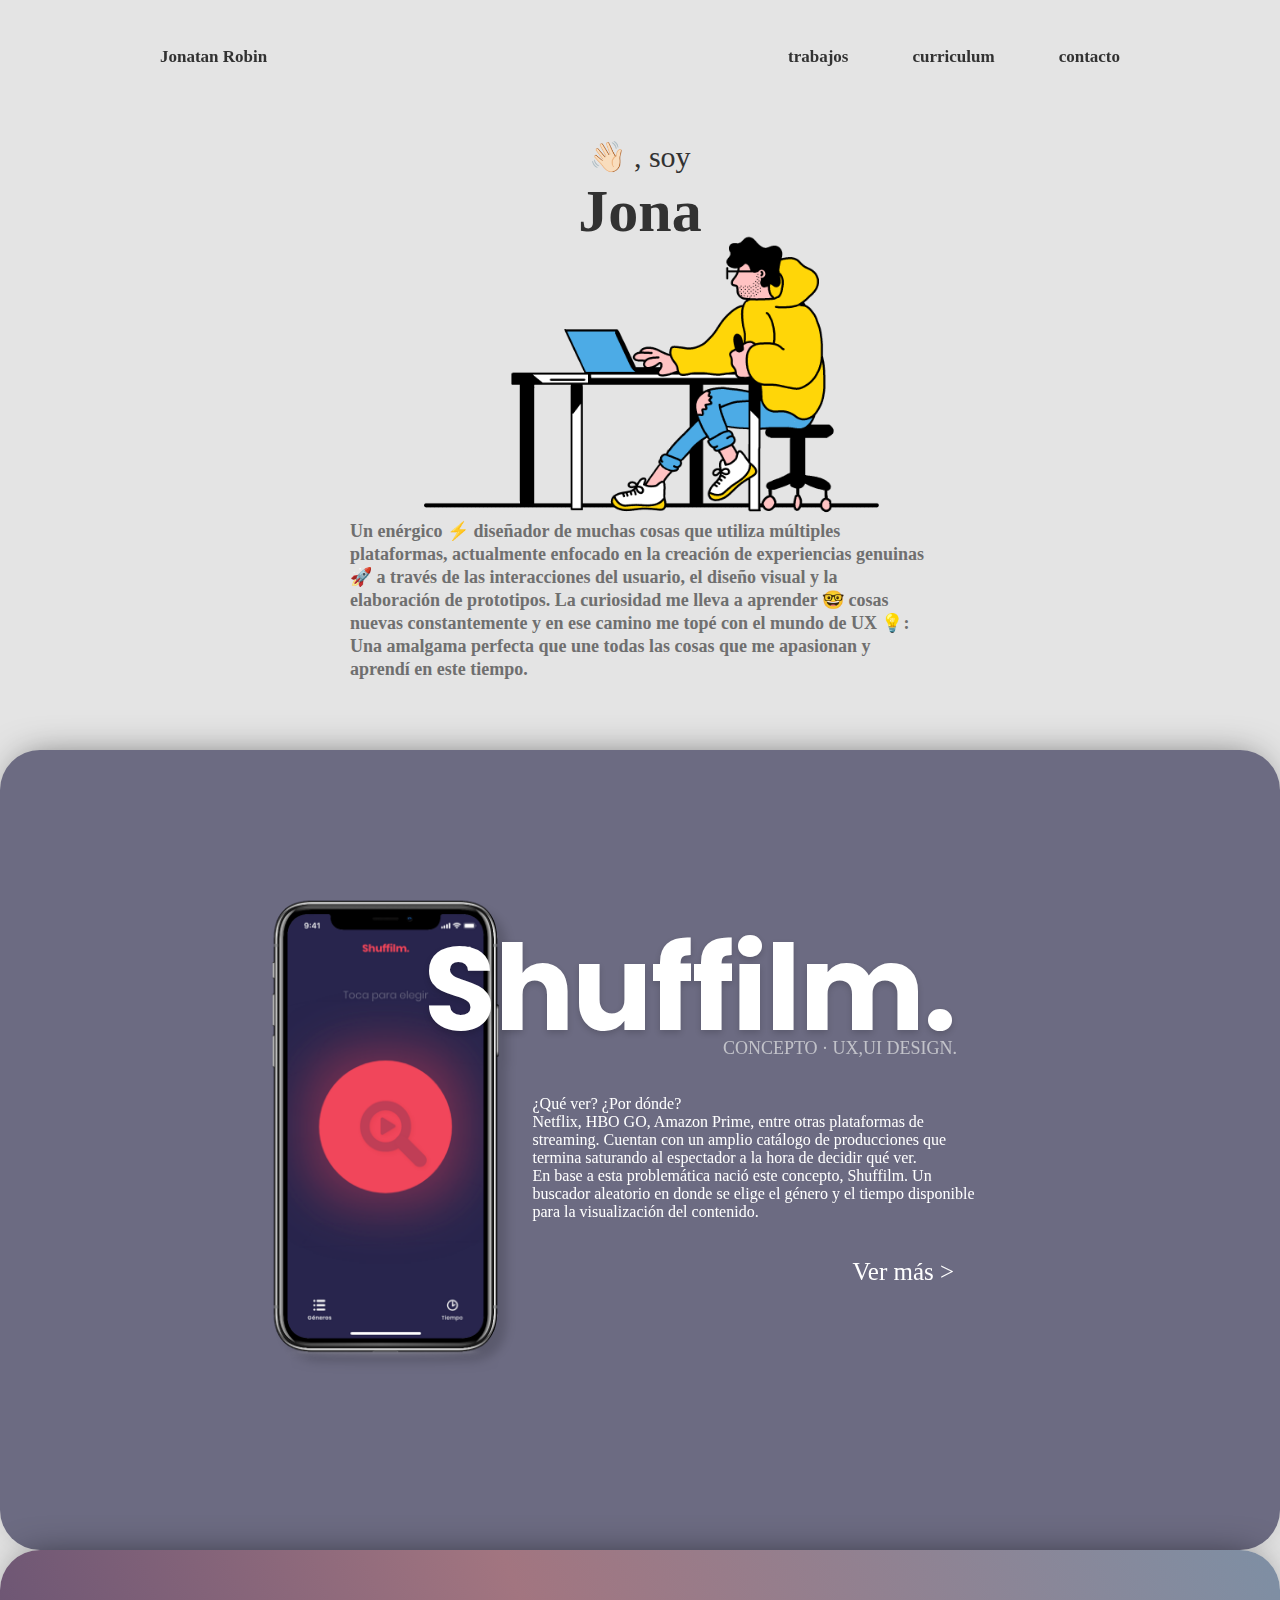
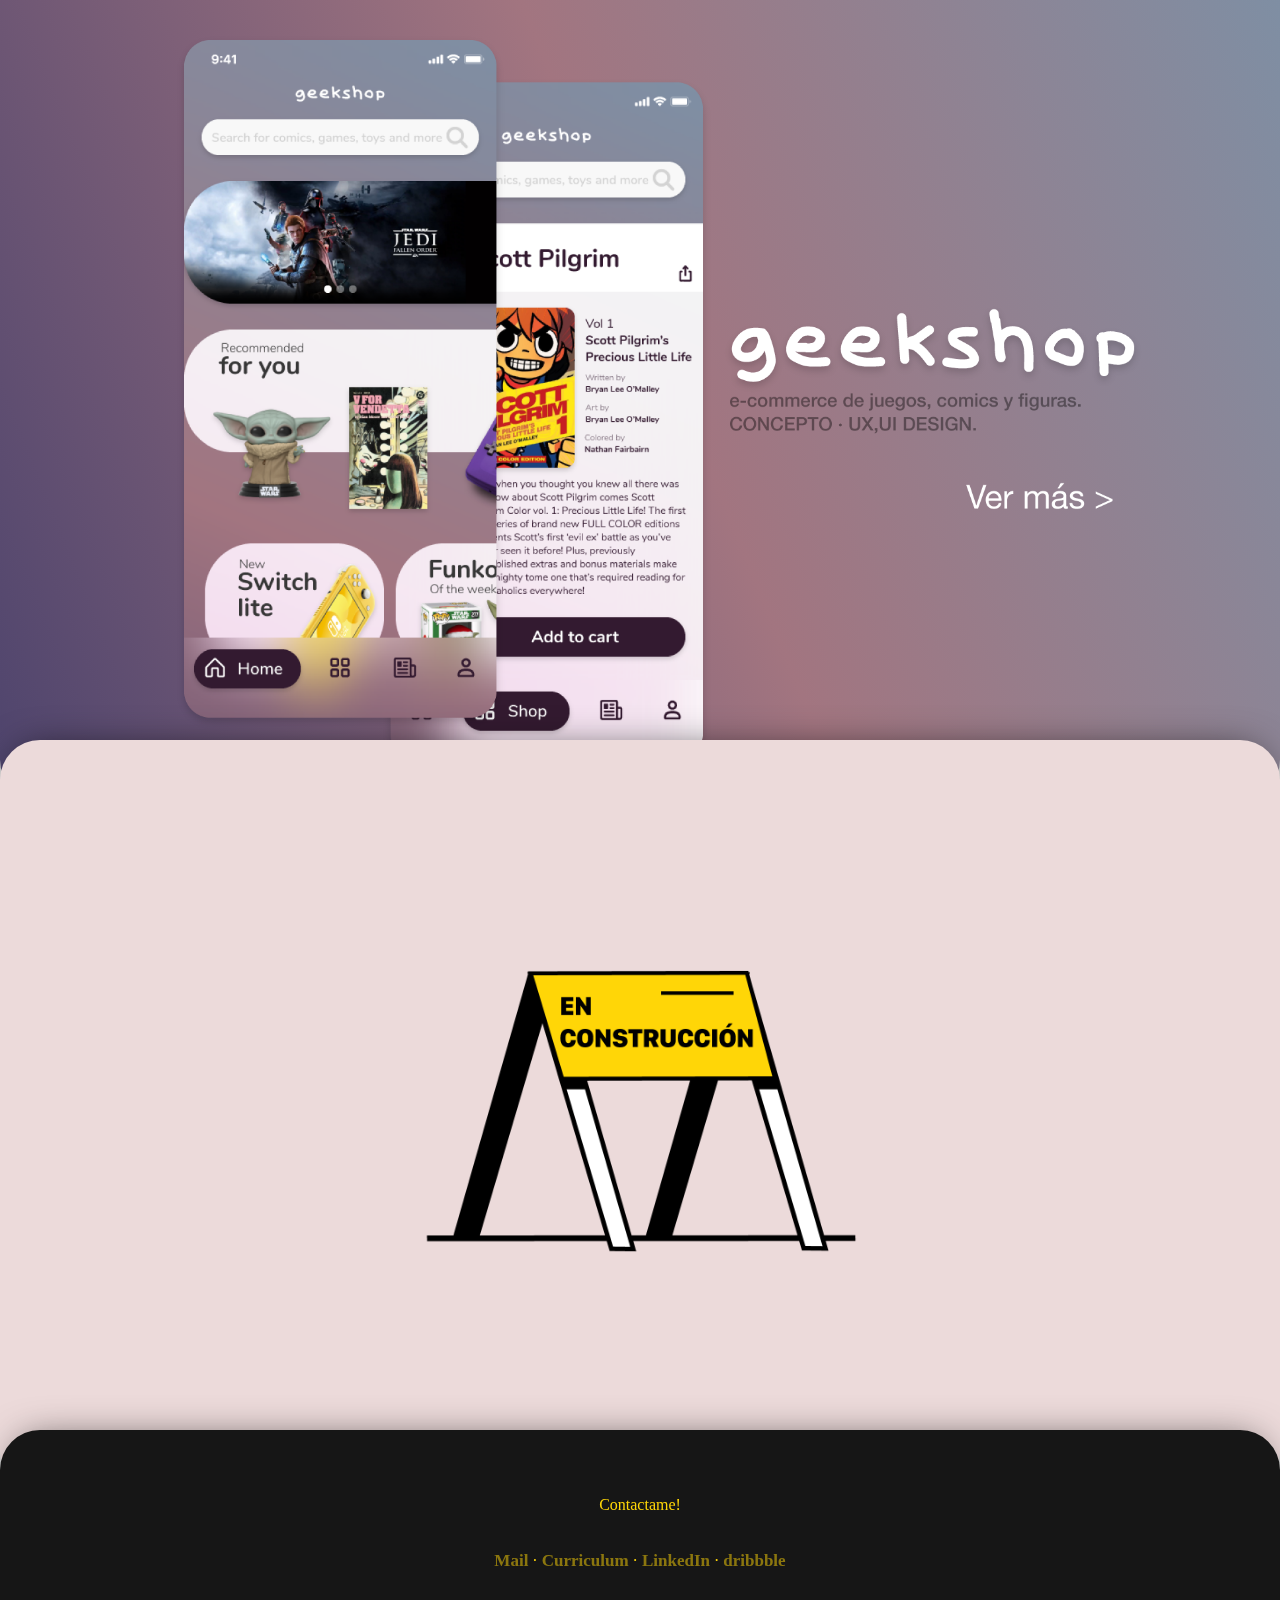
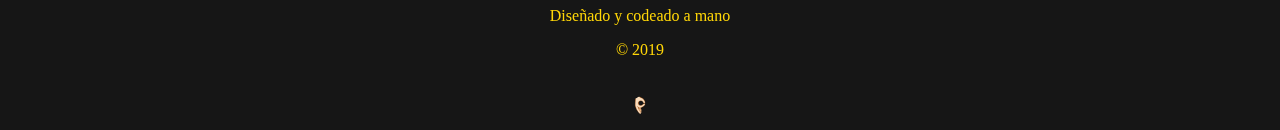
<file: index.html>
<!DOCTYPE html>
<html lang="en">
  <head>
    <meta charset="UTF-8" />
    <meta name="viewport" content="width=device-width, initial-scale=1.0" />
    <meta http-equiv="X-UA-Compatible" content="ie=edge" />
    <link rel="icon" href="img/icon.png" type="image/x-icon" />
    <title>Hola 👋 Soy jona!</title>

  <link rel="stylesheet" href="index.css" @media media="screen and (min-device-width: 600px)"x>

  <link rel="stylesheet" href="mindex.css" @media media="screen and (max-device-width: 600px)"x>
  </head>
  <body>
    <!-----------------header----------------->
    <nav role="navigation" id="principal">
      <div class="name">
        <a href="#">Jonatan Robin</a>
      </div>

    

      <div class="menu">
        <a href="#dos"> trabajos</a>
        <a href="https://jonarobin.github.io/JonatanRobinCVe.pdf">curriculum</a>
        <a href="mailto:jonatan.robin@gmail.com">contacto</a>
      </div>
    </nav>

    <nav class="mnav">

      <div class="wrapper-menu" onclick="myFunction()" >
        <div class="line-menu half start"></div>
        <div class="line-menu">

        </div>
        <div class="line-menu half end"></div>
      </div>

      <div class="mmenu" onclick="myFunction()" >
        <div class="mmenu2">
          <a href="#dos"> trabajos</a>
       
          <a href="https://jonarobin.github.io/JonatanRobinCVe.pdf">curriculum</a>
          
          <a href="mailto:jonatan.robin@gmail.com">contacto</a>
        </div>
      </div>
      </div>

    </nav>
  

    <!-----------------intro----------------->
    <main>
      <div>
        <div id="intro">
          <h3 id="hola">👋🏻 , soy</h3>
          <h3 id="jona">Jona</h3>
          <img id="anima" src="img/anima.gif" alt="" />
          <p id="copy">
            Un enérgico ⚡ diseñador de muchas cosas que utiliza múltiples
            plataformas, actualmente enfocado en la creación de experiencias
            genuinas 🚀 a través de las interacciones del usuario, el diseño
            visual y la elaboración de prototipos. La curiosidad me lleva a
            aprender 🤓 cosas nuevas constantemente y en ese camino me topé con
            el mundo de UX 💡: Una amalgama perfecta que une todas las cosas que
            me apasionan y aprendí en este tiempo.
          </p>
        </div>
      </div>
      <!-----------------shufilms----------------->
      <div class="sticky">
        <div id="dos">
          <h3 id="shuffilm">Shuffilm.</h3>
          <h3 id="con">CONCEPTO · UX,UI DESIGN.</h3>
          <img id="sh" src="img/sh.png" alt="" />
          <p id="shcopy">
            ¿Qué ver? ¿Por dónde? <br> Netflix, HBO GO, Amazon Prime, entre otras plataformas de streaming.
            Cuentan con un amplio catálogo de producciones que termina saturando al espectador a la hora de decidir qué ver.
            <br />
            En base a esta problemática nació este concepto, Shuffilm. Un
            buscador aleatorio en donde se elige el género y el tiempo disponible para la visualización del contenido.
            <br />
            <br />
            <br />
            
            <a id="ver" href="shuffilm.html">Ver más ></a>
       
          </p>
        </div>
      </div>

 <!-----------------geekshop----------------->
 <div class="sticky">



  <div id="geek">

    <div class="mhiden">
   <a href="geekshop.html" id="geeklink">
    <img id="geekimg" src="img/intro.png" alt="" />
  </a>

</div>

<div class="dhiden">
<a href="geekshop.html" id="geeklink">
    <img id="geekimg1" src="img/intro1.png" alt="" />
    <img id="geekimg2" src="img/intro2.png" alt="" />
  </a>
</div>

   
  </div>
</div>
        
      <!-----------------en construccion----------------->
      <div class="sticky">
        <div id="tres">
          <img id="cartel" src="img/cartel.png" alt="" />
        </div>
      </div>
    </main>

    <!-----------------footer----------------->
    <div class="sticky">
    <footer>
      <div id="contacto">
        <p>Contactame!</p>
        <br />
        <a href="mailto:jonatan.robin@gmail.com">Mail</a>
        ·
        <a href="https://jonarobin.github.io/JonatanRobin.pdf">Curriculum</a>
        ·
        <a href="https://www.linkedin.com/in/jonatanrobin/">LinkedIn</a>
        ·
        <a href="https://dribbble.com/jonatanrobin">dribbble</a>
        <br />
        <br />
        <p>Diseñado y codeado a mano</p>

        <p>© 2019</p>
       
      </div>
    </div>
    <div id="background">👌🏻</div>
  
    </footer>
  </body>
  <script>
  var wrapperMenu = document.querySelector('.wrapper-menu');
  var mmenu = document.querySelector('.mmenu');
  var mnav = document.querySelector('.mnav');

wrapperMenu.addEventListener('click', function(){
  wrapperMenu.classList.toggle('open');  
});

mmenu.addEventListener('click', function(){
  wrapperMenu.classList.toggle('open');  
});

function myFunction() {
  
  if (mmenu.style.visibility === "visible") {
    mmenu.style.visibility = "hidden";
    mnav.style.height= "0vh";
  } else {
    mmenu.style.visibility = "visible";
    mnav.style.height= "100vh";
  }
}




  </script>
</html>
</file>
<file: index.css>
/*-----------------global-----------------*/
@import url("https://fonts.googleapis.com/css?family=Poppins:700&display=swap");

* {
  font-family: "Helvetica Neue";
  box-sizing: border-box;
}

body {
  margin: 0;
  background-color: #e4e4e4;
}

/*-----------------header-----------------*/

nav {
  position: fixed;
  width: 100%;
  min-width: 900px;
  background: rgba(228, 228, 228, 0.5);
  backdrop-filter: blur(5px);
  -webkit-backdrop-filter: blur(5px);
}

.mnav {
  display: none;
  z-index: 1;
}

#principal {
  width: 100%;
  height: 100px;
  line-height: 114px;
  display: flex;
  padding: 0 130px;
  justify-content: space-between;
  z-index: 1;
}

#principal a {
  text-decoration: none;
  padding: 30px;
  font: Bold 17px/25px "Helvetica Neue";
  color: #323232;
  opacity: 1;
}

#principal a:hover {
  opacity: 0.5;
}

/*-----------------intro-----------------*/
#intro {
  width: 100%;
  height: 100%;
  min-height: 750px;
}

.dhiden {
  display: none;
}

#hola {
  text-align: center;
  font: normal 30px/74px "Helvetica Neue";
  color: #323232;
  padding-top: 120px;
  margin: 0;
}

#jona {
  text-align: center;
  font: Bold 60px/74px "Helvetica Neue";
  color: #323232;
  margin-top: -20px;
}

#anima {
  top: -200px;
  display: block;
  margin: auto;
  position: relative;
  max-width: 40%;
  min-width: 500px;
}
#copy {
  max-width: 620px;
  font: Bold 18px/23px Helvetica Neue;
  color: #6f6f6f;
  padding-left: 20px;
  padding-right: 20px;
  margin: auto;
  margin-top: -300px;
  padding-bottom: 50px;
}

/*-----------------shufilms-----------------*/

#dos {
  height: 800px;
  width: 100vw;
  background-color: #6c6b82;
  -webkit-box-shadow: 0px -7px 38px -18px rgba(0, 0, 0, 0.7);
  -moz-box-shadow: 0px -7px 38px -18px rgba(0, 0, 0, 0.7);
  box-shadow: 0px -7px 38px -18px rgba(0, 0, 0, 0.7);
  border-radius: 40px;
}
#shuffilm {
  font-family: "Poppins", sans-serif;
  font: Bold 118px/177px Poppins;
  letter-spacing: -1.18px;
  color: #ffffff;
  text-shadow: 0px 3px 6px #00000029;
  text-align: center;
  padding-top: 150px;
  position: relative;
  margin: 0;
  padding-left: 100px;
}
#con {
  color: #e7e8e8;
  text-align: center;
  font: 18px/22px Helvetica Neue;
  font-weight: normal;
  opacity: 0.7;
  padding-left: 400px;
  margin-top: -40px;
}

#sh {
  max-height: 658px;
  min-width: 10vw;
  padding-right: 500px;
  margin: 0 auto;
  display: block;
  margin-top: -270px;
}

#shcopy {
  max-width: 675px;
  margin: auto;
  margin-top: -370px;
  padding-left: 230px;
  font: Medium 18px/23px "Helvetica Neue";
  color: #ffffff;
}
#ver {
  width: 809px;
  text-decoration: none;
  margin-left: 320px;
  font: normal 25px/30px Helvetica Neue;
  letter-spacing: 0;
  color: #ffffff;
  opacity: 1;
}

#ver:hover {
  text-decoration: underline;
}

/*-----------------geekshop-----------------*/

#geek {
  height: 850px;
  width: 100vw;
  background: rgb(78, 68, 109);
  background: linear-gradient(
    68deg,
    rgba(78, 68, 109, 1) 0%,
    rgba(162, 117, 128, 1) 52%,
    rgba(126, 143, 164, 1) 100%
  );
  -webkit-box-shadow: 0px -7px 38px -18px rgba(0, 0, 0, 0.7);
  -moz-box-shadow: 0px -7px 38px -18px rgba(0, 0, 0, 0.7);
  box-shadow: 0px -7px 38px -18px rgba(0, 0, 0, 0.7);
  border-radius: 40px;
}

#con {
  color: #e7e8e8;
  text-align: center;
  font: 18px/22px Helvetica Neue;
  font-weight: normal;
  opacity: 0.7;
  padding-left: 400px;
  margin-top: -40px;
}

#sh {
  max-height: 658px;
  min-width: 10vw;
  padding-right: 500px;
  margin: 0 auto;
  display: block;
  margin-top: -270px;
}

#shcopy {
  max-width: 675px;
  margin: auto;
  margin-top: -370px;
  padding-left: 230px;
  font: Medium 18px/23px "Helvetica Neue";
  color: #ffffff;
}

#geekimg {
  max-height: 90vh;
  position: relative;
  top: 5vh;
  margin: auto;
  display: block;
}

#geekimg:hover {
  max-height: 89vh;
}

/*-----------------en construccion-----------------*/

#tres {
  height: 750px;
  width: 100vw;
  position: relative;
  top: -60px;
  background-color: #ecdada;
  -webkit-box-shadow: 0px -7px 38px -18px rgba(0, 0, 0, 0.7);
  -moz-box-shadow: 0px -7px 38px -18px rgba(0, 0, 0, 0.7);
  box-shadow: 0px -7px 38px -18px rgba(0, 0, 0, 0.7);
  z-index: 2;
  border-radius: 40px;
}
#cartel {
  max-height: 50vh;
  position: relative;
  top: 20%;
  margin: auto;
  display: block;
}

/*-----------------footer-----------------*/

#contacto {
  text-align: center;
  margin: -200px;
  height: 290px;
  width: 100vw;
  color: #ffd607;
  position: absolute;
  top: -120px;
  background-color: #161616;
  margin: 0;
  padding: 50px;
  -webkit-box-shadow: 0px -7px 38px -18px rgba(0, 0, 0, 0.7);
  -moz-box-shadow: 0px -7px 38px -18px rgba(0, 0, 0, 0.7);
  box-shadow: 0px -7px 38px -18px rgba(0, 0, 0, 0.7);
  border-radius: 40px;
}

#background {
  position: relative;
  width: 100vw;
  height: 60px;
  top: 120px;
  margin: auto;
  text-align: center;
  background-color: #161616;
  transform: rotate(180deg) perspective(0);
  padding-top: 15px;
}

#contacto a {
  font: Bold 17px/25px "Helvetica Neue";
  color: #ffd607;
  text-decoration: none;
  opacity: 0.5;
}
#contacto a:hover {
  opacity: 1;
}

.sticky {
  position: sticky;
  position: -webkit-sticky;
  top: 10px;
}
</file>
<file: mindex.css>
/*-----------------global-----------------*/
@import url("https://fonts.googleapis.com/css?family=Poppins:700&display=swap");

* {
  font-family: "Helvetica Neue";
  box-sizing: border-box;
}

body {
  margin: 0;
  background-color: #e4e4e4;
}

html {
  width: 100vw;
}

/*-----------------header-----------------*/
nav {
  position: fixed;
  width: 100vw;
  margin: auto;
}

.mnav {
  height: 0vh;
  background: rgba(6, 6, 6, 0.9);
  backdrop-filter: blur(10px);
  -webkit-backdrop-filter: blur(10px);
  -moz-backdrop-filter: blur(10px);
  z-index: 1;
}
.mmenu {
  visibility: hidden;
  width: 100vw;

  height: 120vh;
}

.mmenu a {
  display: block;
  text-decoration: none;
  font: Bold 25px "Helvetica Neue";
  text-shadow: 0px 3px 6px #00000029;
  color: #ed407b;
  opacity: 1;
  padding: 10vw;
  width: 200px;
}

.mmenu2 {
  position: relative;
}
#principal {
  visibility: hidden;
}

/*-----------------hamburguesa-----------------*/

.wrapper-menu {
  margin: 30px;
  width: 25px;
  height: 25px;
  display: flex;
  flex-direction: column;
  justify-content: space-between;
  cursor: pointer;
  transition: transform 330ms ease-out;
}

.wrapper-menu.open {
  transform: rotate(-45deg);
}

.line-menu {
  background-color: #ed407b;
  box-shadow: 20px 20px 20px #00000029;
  border-radius: 5px;
  width: 100%;
  height: 6px;
}

.line-menu.half {
  width: 50%;
}

.line-menu.start {
  transition: transform 330ms cubic-bezier(0.54, -0.81, 0.57, 0.57);
  transform-origin: right;
}

.open .line-menu.start {
  transform: rotate(-90deg) translateX(3px);
}

.line-menu.end {
  align-self: flex-end;
  transition: transform 330ms cubic-bezier(0.54, -0.81, 0.57, 0.57);
  transform-origin: left;
}

.open .line-menu.end {
  transform: rotate(-90deg) translateX(-3px);
}

/*-----------------intro-----------------*/
#intro {
  width: 100%;
  height: 100%;
  min-height: 750px;
}

#hola {
  text-align: center;
  font: normal 30px/74px "Helvetica Neue";
  color: #323232;
  padding-top: 50px;
  margin: 0;
}

#jona {
  text-align: center;
  font: Bold 60px/74px "Helvetica Neue";
  color: #323232;
  margin-top: -23px;
}

#anima {
  top: -120px;
  display: block;
  margin: auto;
  position: relative;
  max-width: 20%;
  min-width: 300px;
  z-index: -1;
}
#copy {
  max-width: 850px;
  font: Bold 15px Helvetica Neue;
  color: #6f6f6f;
  padding-left: 20px;
  padding-right: 20px;
  margin: auto;
  margin-top: -150px;
}

/*-----------------shufilms-----------------*/

#dos {
  margin-top: -17vh;
  height: 110vh;
  background-color: #6c6b82;
  -webkit-box-shadow: 0px -7px 38px -18px rgba(0, 0, 0, 0.7);
  -moz-box-shadow: 0px -7px 38px -18px rgba(0, 0, 0, 0.7);
  box-shadow: 0px -7px 38px -18px rgba(0, 0, 0, 0.7);
  border-radius: 40px;
}
#shuffilm {
  font-family: "Poppins", sans-serif;
  font: Bold 70px Poppins;
  letter-spacing: -1.18px;
  color: #ffffff;
  text-shadow: 0px 3px 6px #00000029;
  text-align: center;
  padding-top: 40px;
  position: relative;
  margin: 0;
}
#con {
  color: #e7e8e8;
  text-align: center;
  font: 18px/22px Helvetica Neue;
  font-weight: normal;
  opacity: 0.7;
  margin-top: -20px;
}

#sh {
  max-height: 458px;
  min-width: 10vw;
  margin: 0;
  display: block;
  margin-top: -40px;
}

#shcopy {
  max-width: 685px;
  margin: auto;
  margin-top: -390px;
  padding-left: 189px;
  font: 14px "Helvetica Neue" !important;
  font-size: 15px;
  color: #ffffff;
  padding-right: 20px;
}
#ver {
  width: 809px;
  text-decoration: none;
  font: normal 25px/30px Helvetica Neue;
  letter-spacing: 0;
  color: white;
  opacity: 1;
}

/*-----------------geekshop-----------------*/

#geek {
  height: 750px;
  margin-top: -17vh;
  width: 100vw;
  background: rgb(78, 68, 109);
  background: linear-gradient(
    68deg,
    rgba(78, 68, 109, 1) 0%,
    rgba(162, 117, 128, 1) 52%,
    rgba(126, 143, 164, 1) 100%
  );
  -webkit-box-shadow: 0px -7px 38px -18px rgba(0, 0, 0, 0.7);
  -moz-box-shadow: 0px -7px 38px -18px rgba(0, 0, 0, 0.7);
  box-shadow: 0px -7px 38px -18px rgba(0, 0, 0, 0.7);
  border-radius: 40px;
}

#geekimg {
  max-height: 40vh;
  position: relative;
  top: 5vh;
  margin: auto;
  display: block;
}

#geekimg1 {
  max-height: 15vh;
  position: relative;
  top: 5vh;
  margin: auto;
  display: block;
}
#geekimg2 {
  max-height: 60vh;
  position: relative;
  top: 3vh;
  margin: auto;
  display: block;
}

/*-----------------en construccion-----------------*/

.mhiden {
  visibility: hidden;
  height: 0;
}

#tres {
  height: 500px;
  width: 100vw;
  position: relative;
  top: -60px;
  background-color: #ecdada;
  -webkit-box-shadow: 0px -7px 38px -18px rgba(0, 0, 0, 0.7);
  -moz-box-shadow: 0px -7px 38px -18px rgba(0, 0, 0, 0.7);
  box-shadow: 0px -7px 38px -18px rgba(0, 0, 0, 0.7);

  border-radius: 40px;
}
#cartel {
  max-height: 30vh;
  position: relative;
  top: 20%;
  margin: auto;
  display: block;
}

/*-----------------footer-----------------*/

#contacto {
  text-align: center;
  margin: -200px;
  height: 300px;
  width: 100%;
  color: #ffd607;
  position: absolute;
  top: -120px;
  background-color: #161616;
  margin: 0;
  padding: 50px;
  -webkit-box-shadow: 0px -7px 38px -18px rgba(0, 0, 0, 0.7);
  -moz-box-shadow: 0px -7px 38px -18px rgba(0, 0, 0, 0.7);
  box-shadow: 0px -7px 38px -18px rgba(0, 0, 0, 0.7);
  border-radius: 40px;
}

#background {
  position: relative;
  width: 100%;
  height: 60px;
  top: 140px;
  margin: auto;
  text-align: center;
  background-color: #161616;
  transform: rotate(180deg) perspective(0);
  padding-top: 15px;
}

#contacto a {
  font: Bold 15px/25px "Helvetica Neue";
  color: #ffd607;
  text-decoration: none;
  opacity: 1;
}

.sticky {
  position: sticky;
  position: -webkit-sticky;
  top: 10px;
}
</file>
